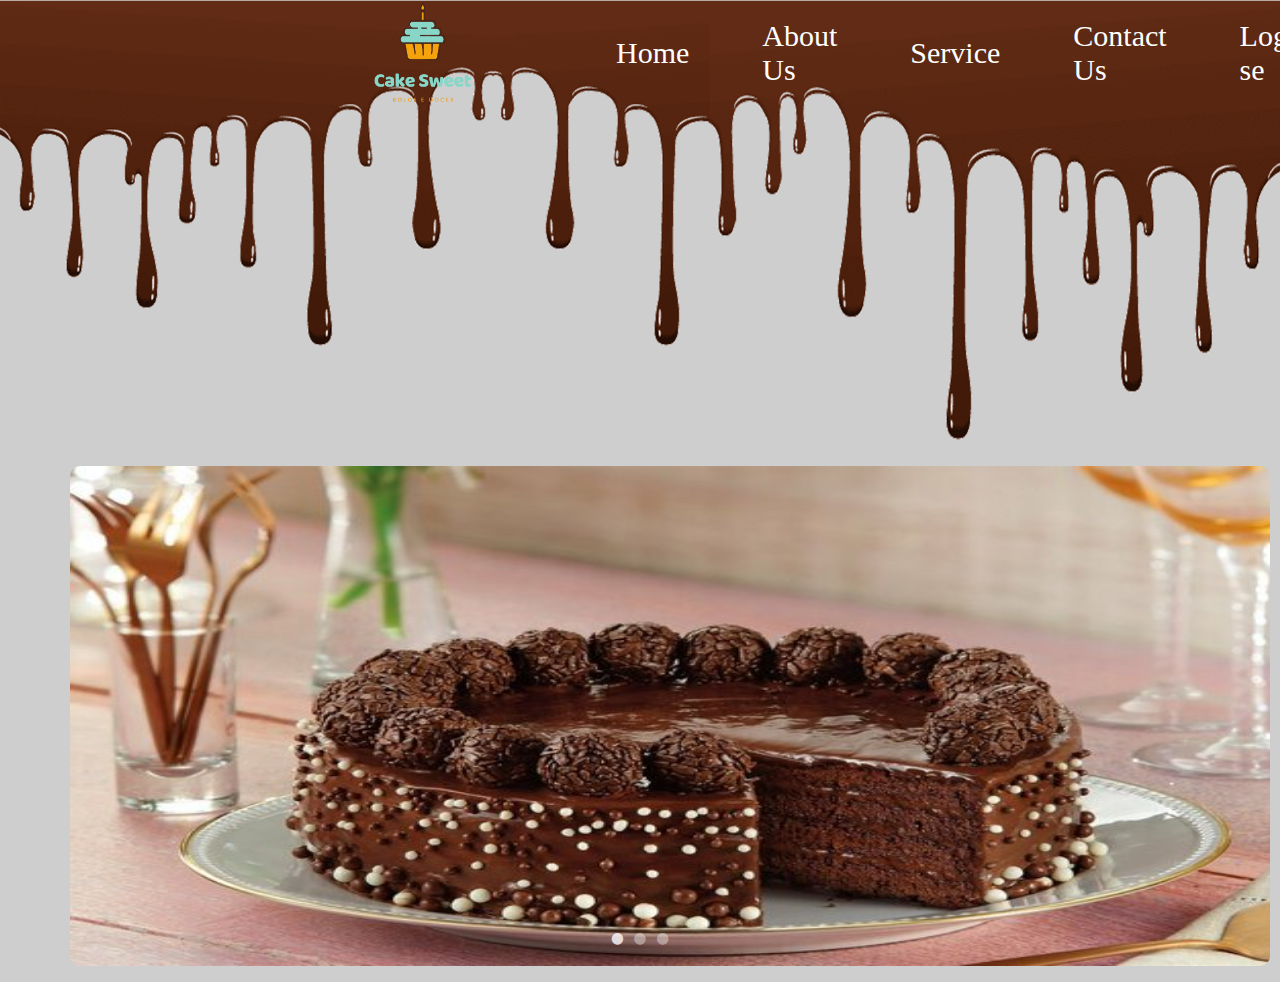
<file: index.html>
<html>
    <head>
        <meta http-equiv="content" content="text/html">
        <meta charset="utf-8">
        <title>S.A ETAPA 04</title>

        <link rel="stylesheet" href="css/gallery.css">
        <link rel="stylesheet" href="css/gallery.theme.css">
        <link rel="stylesheet" type="text/css" href="css/index.css">
    </head>

    <style type="text/css">
        a:link
        {
        text-decoration:none;
        }
        a {
        color: inherit;
        }
    </style>

    <body>
        <div class="container">
            <img src="img/choco.png" id="fundo">
            <table class="menu">
                <tr>
                    <td id="logo">
                        <a href=""><img src="img/logo.png" width="150px" id="logoimg"></a>
                    </td>
                    
                    <td id="home">
                        <a href="">Home</a>
                    </td>
    
                    <td id="AboutUs">
                        <a href="">About Us</a>
                    </td>
    
                    <td id="Service">
                        <a href="">Service</a>
                    </td>
    
                    <td id="ContactUs">
                        <a href="">Contact Us</a>
                    </td>
    
                    <td id="login">
                        <a href="">Login/Cadastre-se</a>
                    </td>
                </tr>
            </table>
        </div>

        <div class="gallery items-3">
            <div id="item-1" class="control-operator"></div>
            <div id="item-2" class="control-operator"></div>
            <div id="item-3" class="control-operator"></div>
          
            <figure class="item">
                <img src="img/bolo-de-aniversario-de-chocolate.jpg" height="500px" width="1300px">
            </figure>
          
            <figure class="item">
                <img src="img/bolo-de-chocolate-molhadinho-11.jpeg" height="500px" width="1300px">
            </figure>
          
            <figure class="item">
                <img src="img/maxresdefault.jpg" height="500px" width="1300px">
            </figure>
          
            <div class="controls">
              <a href="#item-1" class="control-button">•</a>
              <a href="#item-2" class="control-button">•</a>
              <a href="#item-3" class="control-button">•</a>
            </div>
          </div>
        
    </body>
</html>
</file>
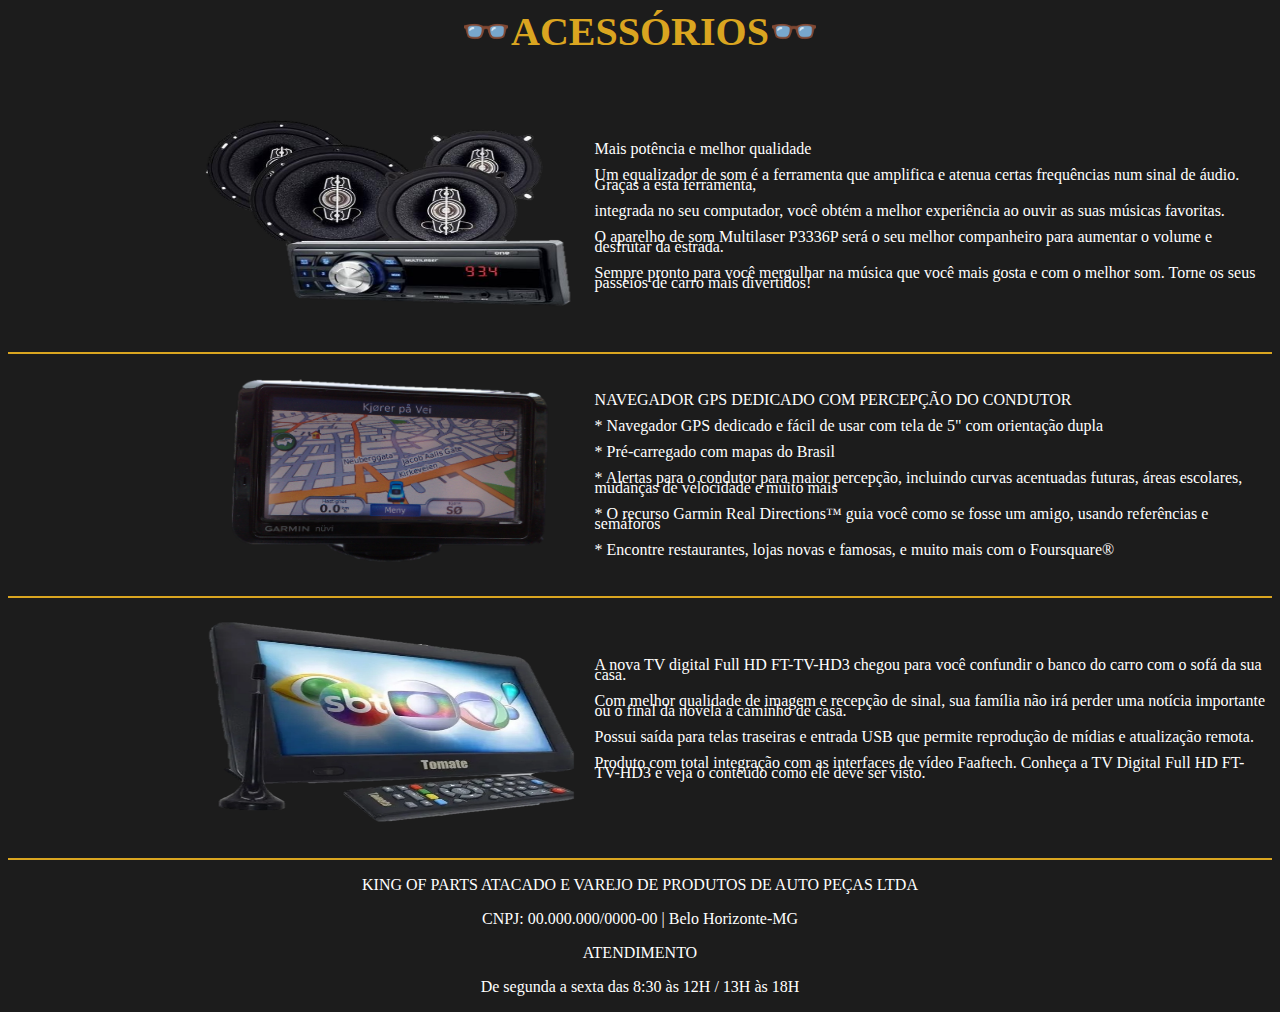
<file: acessorios.html>
<html>
    <head>
        <meta http-equiv="content" content="text/html">
        <meta charset="utf-8">
        <title>S.A HTML</title>

        <link rel="stylesheet" type="text/css" href="css/acessorios.css">
    </head>

    <body>
        <h2>👓ACESSÓRIOS👓</h2>

        <table>
            <tr>
                <td>
                    <img src="imagens/Screenshot_1.png" width="390" height="250">
                </td>
                <td>
                    <p>
                        <p>Mais potência e melhor qualidade</p>
                        <p>Um equalizador de som é a ferramenta que amplifica e atenua certas frequências num sinal de áudio. Graças a esta ferramenta,</p>
                        <p>integrada no seu computador, você obtém a melhor experiência ao ouvir as suas músicas favoritas.</p>

                        <p>O aparelho de som Multilaser P3336P será o seu melhor companheiro para aumentar o volume e desfrutar da estrada.</p>
                        <p>Sempre pronto para você mergulhar na música que você mais gosta e com o melhor som. Torne os seus passeios de carro mais divertidos!</p>
                </td>
            </tr>
            </table>
    
        <hr color="#DAA520">
    
        <table>
            <tr>
                <td>
                    <img src="imagens/GPS-carro.png" width="390" height="220">
                </td>
                <td>
                    <p>NAVEGADOR GPS DEDICADO COM PERCEPÇÃO DO CONDUTOR</p>

                    <p>* Navegador GPS dedicado e fácil de usar com tela de 5" com orientação dupla</p>
                    <p>* Pré-carregado com mapas do Brasil</p>
                    <p>* Alertas para o condutor para maior percepção, incluindo curvas acentuadas futuras, áreas escolares, mudanças de velocidade e muito mais</p>
                    <p>* O recurso Garmin Real Directions™ guia você como se fosse um amigo, usando referências e semáforos</p>
                    <p>* Encontre restaurantes, lojas novas e famosas, e muito mais com o Foursquare®</p>
                </td>
            </tr>
            </table>
    
        <hr color="#DAA520">
    
        <table>
            <tr>
                <td>
                    <img src="imagens/Screenshot_2.png" width="390" height="220">
                </td>
                <td>
                    <p>A nova TV digital Full HD FT-TV-HD3 chegou para você confundir o banco do carro com o sofá da sua casa.</p>
                    <p>Com melhor qualidade de imagem e recepção de sinal, sua família não irá perder uma notícia importante ou o final da novela a caminho de casa.</p>
                    <p>Possui saída para telas traseiras e entrada USB que permite reprodução de mídias e atualização remota.</p>
                    <p>Produto com total integração com as interfaces de vídeo Faaftech. Conheça a TV Digital Full HD FT-TV-HD3 e veja o conteúdo como ele deve ser visto.</p>
                </td>
            </tr>
        </table>

        <br>
        
        <hr color="#DAA520">

            <p id="rodape">KING OF PARTS ATACADO E VAREJO DE PRODUTOS DE AUTO PEÇAS LTDA</p>
            <p id="rodape">CNPJ: 00.000.000/0000-00 | Belo Horizonte-MG</p>
            <p id="rodape">ATENDIMENTO</p>
            <p id="rodape">De segunda a sexta das 8:30 às 12H / 13H às 18H</p>
    </body>
</html>
</file>
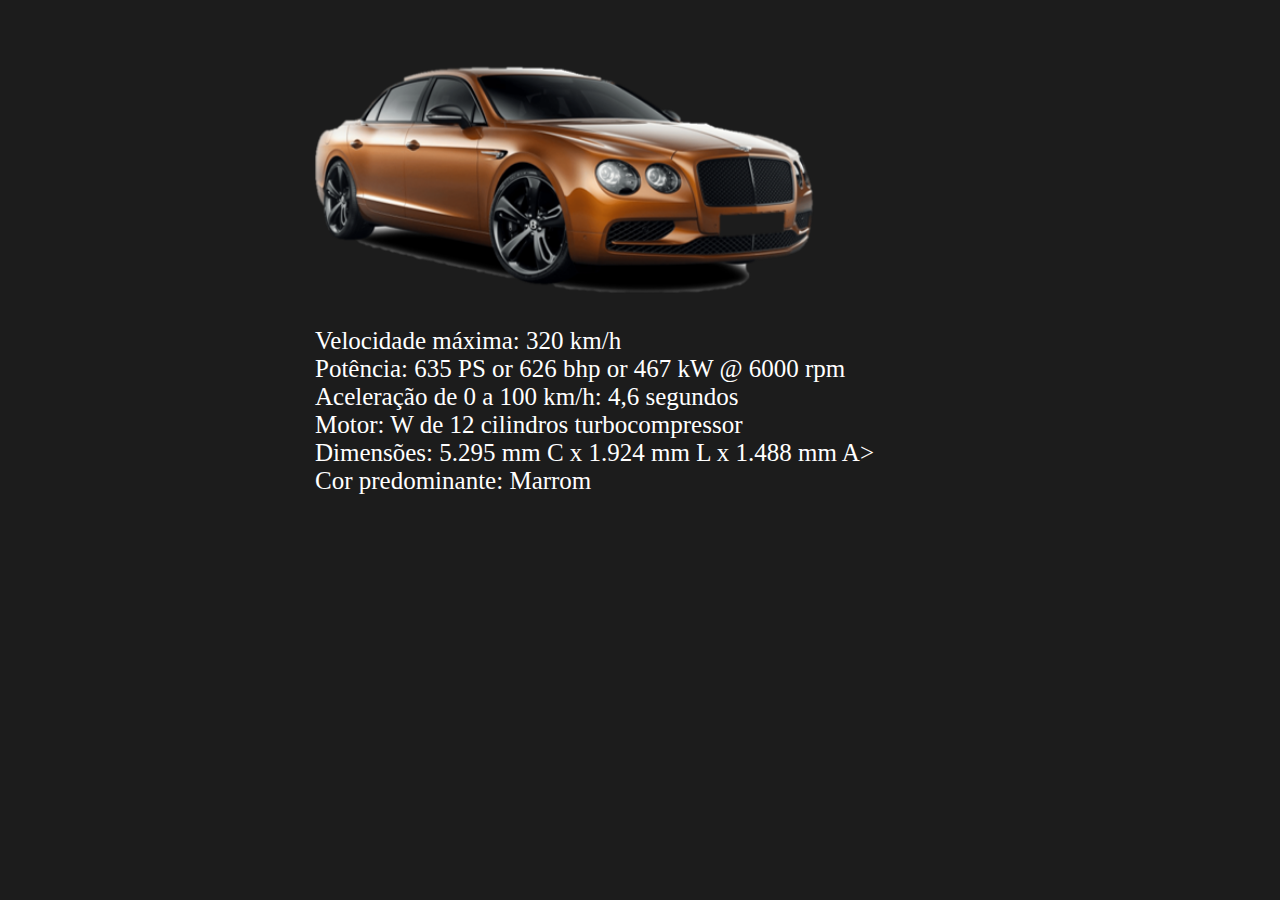
<file: bentley.html>
<html>
    <head>
        <meta http-equiv="content" content="text/html">
        <meta charset="utf-8">
        <title>S.A HTML</title>

        <link rel="stylesheet" type="text/css" href="css/bentley.css">
    </head>

    <body>
        <table class="bentley">
            <tr>
                <td>
                    <img src="imagens/bentley.png" id="bentley">
                </td>
            </tr>  
            
            <tr>
                <td>
                    <p id="especbentley"><br> Velocidade máxima: 320 km/h
                        <br> Potência: 635 PS or 626 bhp or 467 kW @ 6000 rpm
                        <br> Aceleração de 0 a 100 km/h: 4,6 segundos
                        <br> Motor: W de 12 cilindros turbocompressor
                        <br> Dimensões: 5.295 mm C x 1.924 mm L x 1.488 mm A>
                        <br> Cor predominante: Marrom</p>
                </td>
            </tr>
        </table>
    </body>
</html>
</file>
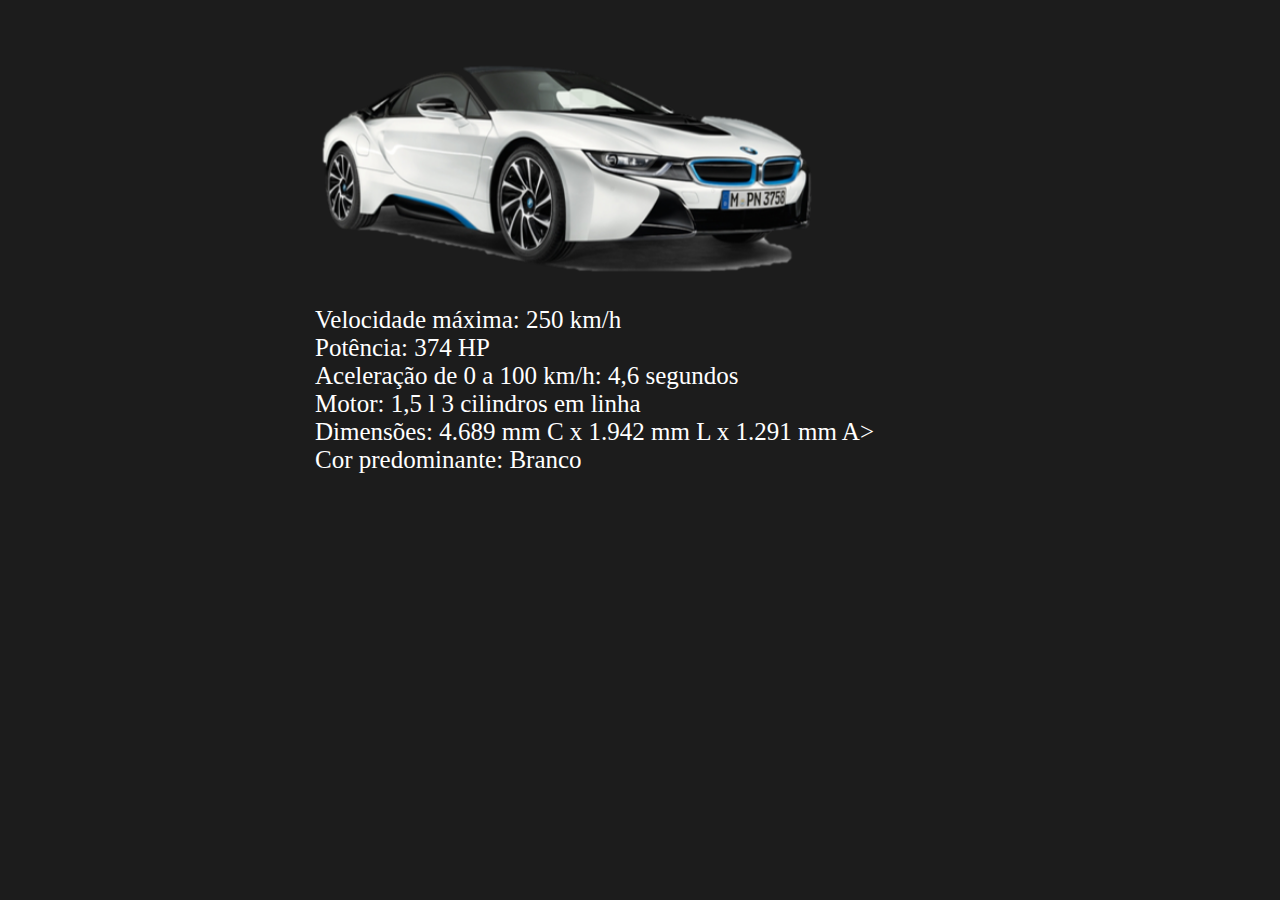
<file: bmw.html>
<html>
    <head>
        <meta http-equiv="content" content="text/html">
        <meta charset="utf-8">
        <title>S.A HTML</title>

        <link rel="stylesheet" type="text/css" href="css/bmw.css">
    </head>

    <body>
        <table class="bmw">
            <tr>
                <td>
                    <img src="imagens/bmw.png" id="bmw">
                </td>
            </tr>  
            
            <tr>
                <td>
                    <p id="especbmw"><br> Velocidade máxima: 250 km/h
                        <br> Potência: 374 HP
                        <br> Aceleração de 0 a 100 km/h: 4,6 segundos
                        <br> Motor: 1,5 l 3 cilindros em linha
                        <br> Dimensões: 4.689 mm C x 1.942 mm L x 1.291 mm A>
                        <br> Cor predominante: Branco</p>
                </td>
            </tr>
        </table>
    </body>
</html>
</file>
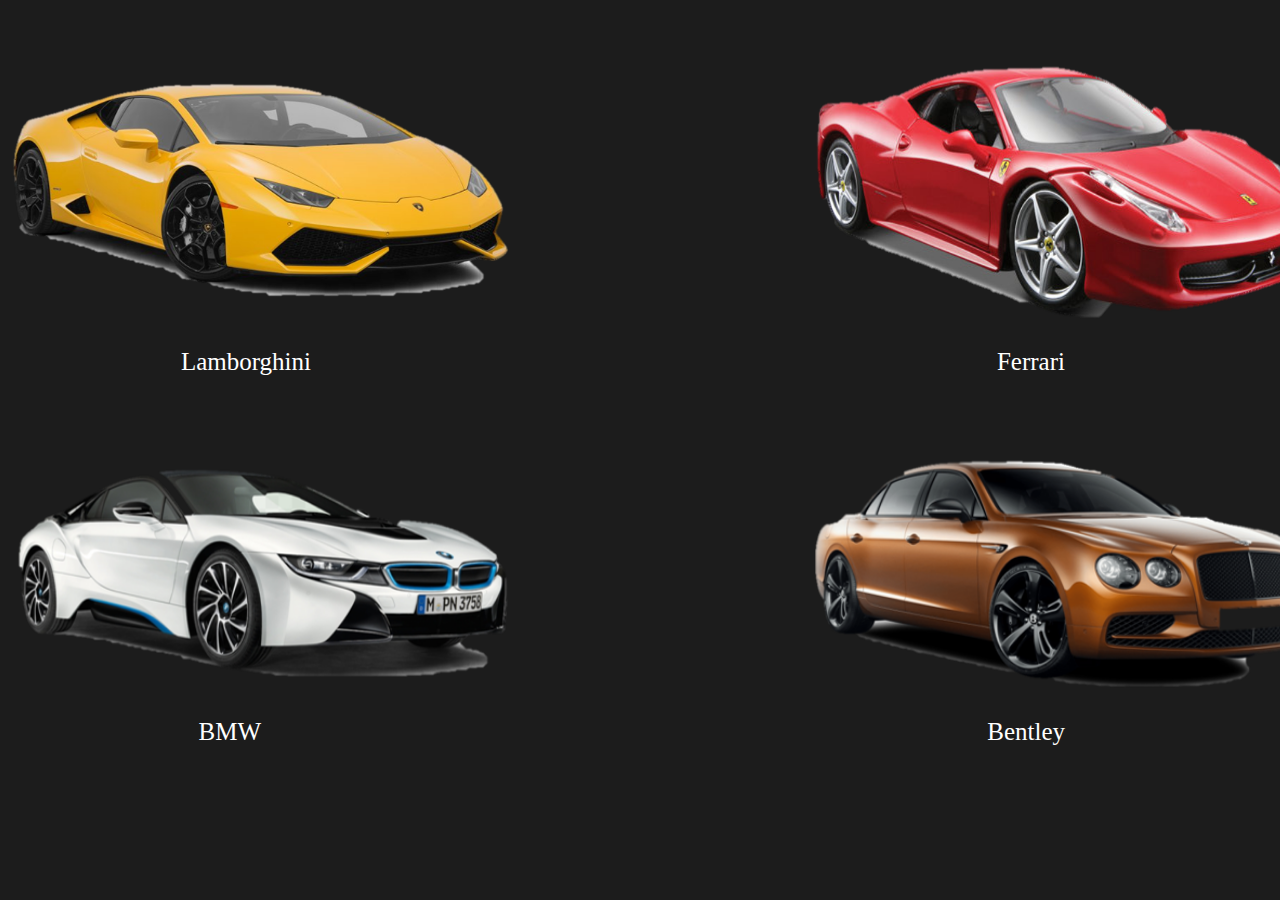
<file: carros.html>
<html>
    <head>
        <meta http-equiv="content" content="text/html">
        <meta charset="utf-8">
        <title>S.A HTML</title>

        <link rel="stylesheet" type="text/css" href="css/carros.css">

    </head>
    <body>
        <table class="carros">
            <tr>
                <td>
                    <p><a href="lamborghini.html" target="conteudo"><img src="imagens/lamborghini.jpg.png" id="lamborghini"></a></p>
                </td>
                <td>
                    <p><a href="ferrari.html" target="conteudo"><img src="imagens/ferrari.png" id="ferrari"></a></p>
                </td>
            </tr>

            <tr>
                <td>
                    <a href="lamborghini.html" target="conteudo"><p id="nomelamborghini">Lamborghini</p></a>
                </td>
                <td>
                    <a href="ferrari.html" target="conteudo"><p id="nomeferrari">Ferrari</p></a>
                </td>
            </tr>

            <tr>
                <td>
                    <p><a href="bmw.html" target="conteudo"><img src="imagens/bmw.png" id="bmw"></a></p>
                </td>
                <td>
                    <p><a href="bentley.html" target="conteudo"><img src="imagens/bentley.png" id="bentley"></a></p>
                </td>
            </tr>

            <tr>
                <td>
                    <a href="bmw.html" target="conteudo"><p id="nomebmw">BMW</p></a>
                </td>
                <td>
                    <a href="bentley.html" target="conteudo"><p id="nomebentley">Bentley</p></a>
                </td>
            </tr>
        </table>
    </body>
</html>
</file>
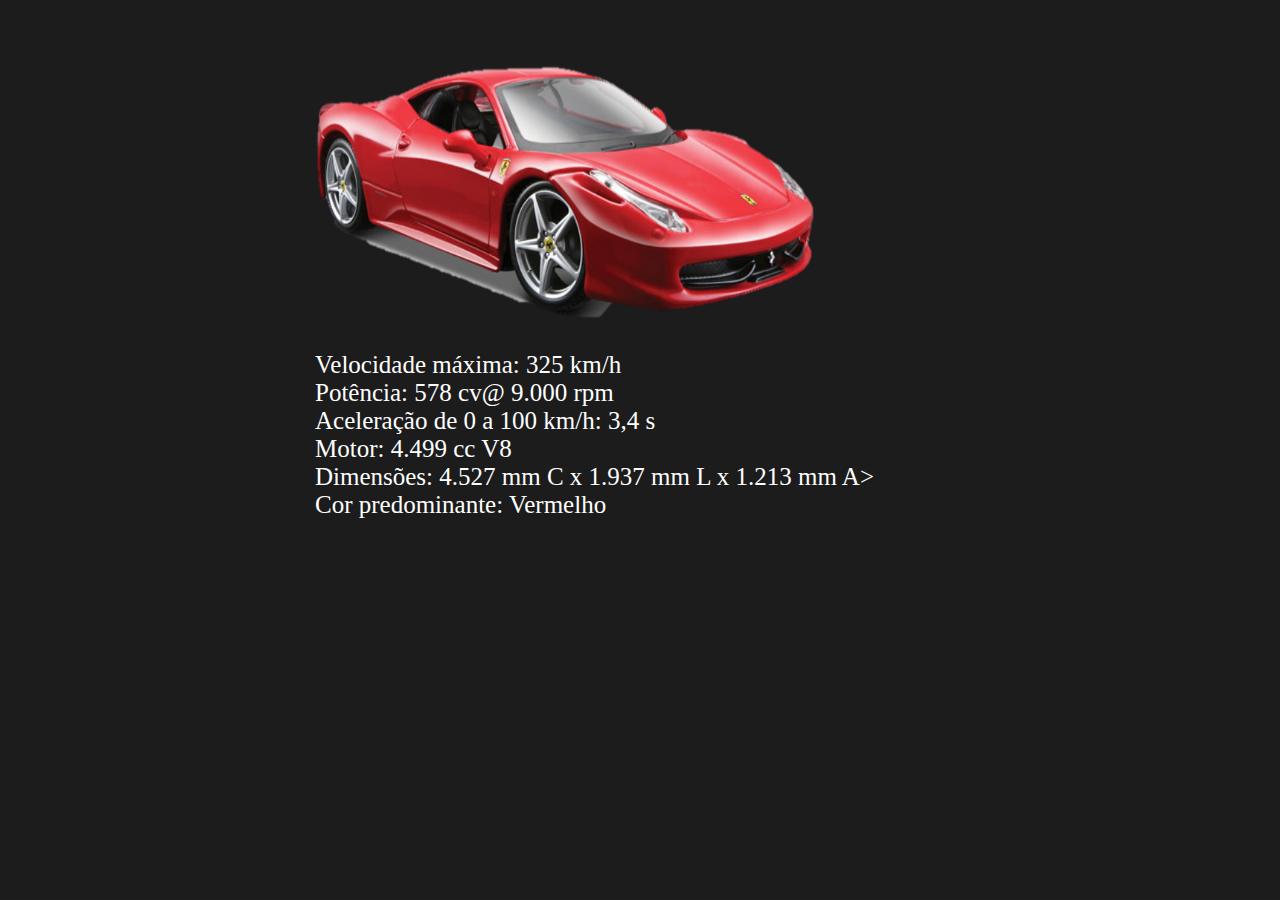
<file: ferrari.html>
<html>
    <head>
        <meta http-equiv="content" content="text/html">
        <meta charset="utf-8">
        <title>S.A HTML</title>

        <link rel="stylesheet" type="text/css" href="css/ferrari.css">
    </head>

    <body>
        <table class="ferrari">
            <tr>
                <td>
                    <img src="imagens/ferrari.png" id="ferrari">
                </td>
            </tr>  
            
            <tr>
                <td>
                    <p id="especferrari"><br> Velocidade máxima: 325 km/h
                        <br> Potência: 578 cv@ 9.000 rpm
                        <br> Aceleração de 0 a 100 km/h: 3,4 s
                        <br> Motor: 4.499 cc V8
                        <br> Dimensões: 4.527 mm C x 1.937 mm L x 1.213 mm A>
                        <br> Cor predominante: Vermelho</p>
                </td>
            </tr>
        </table>
    </body>
</html>
</file>
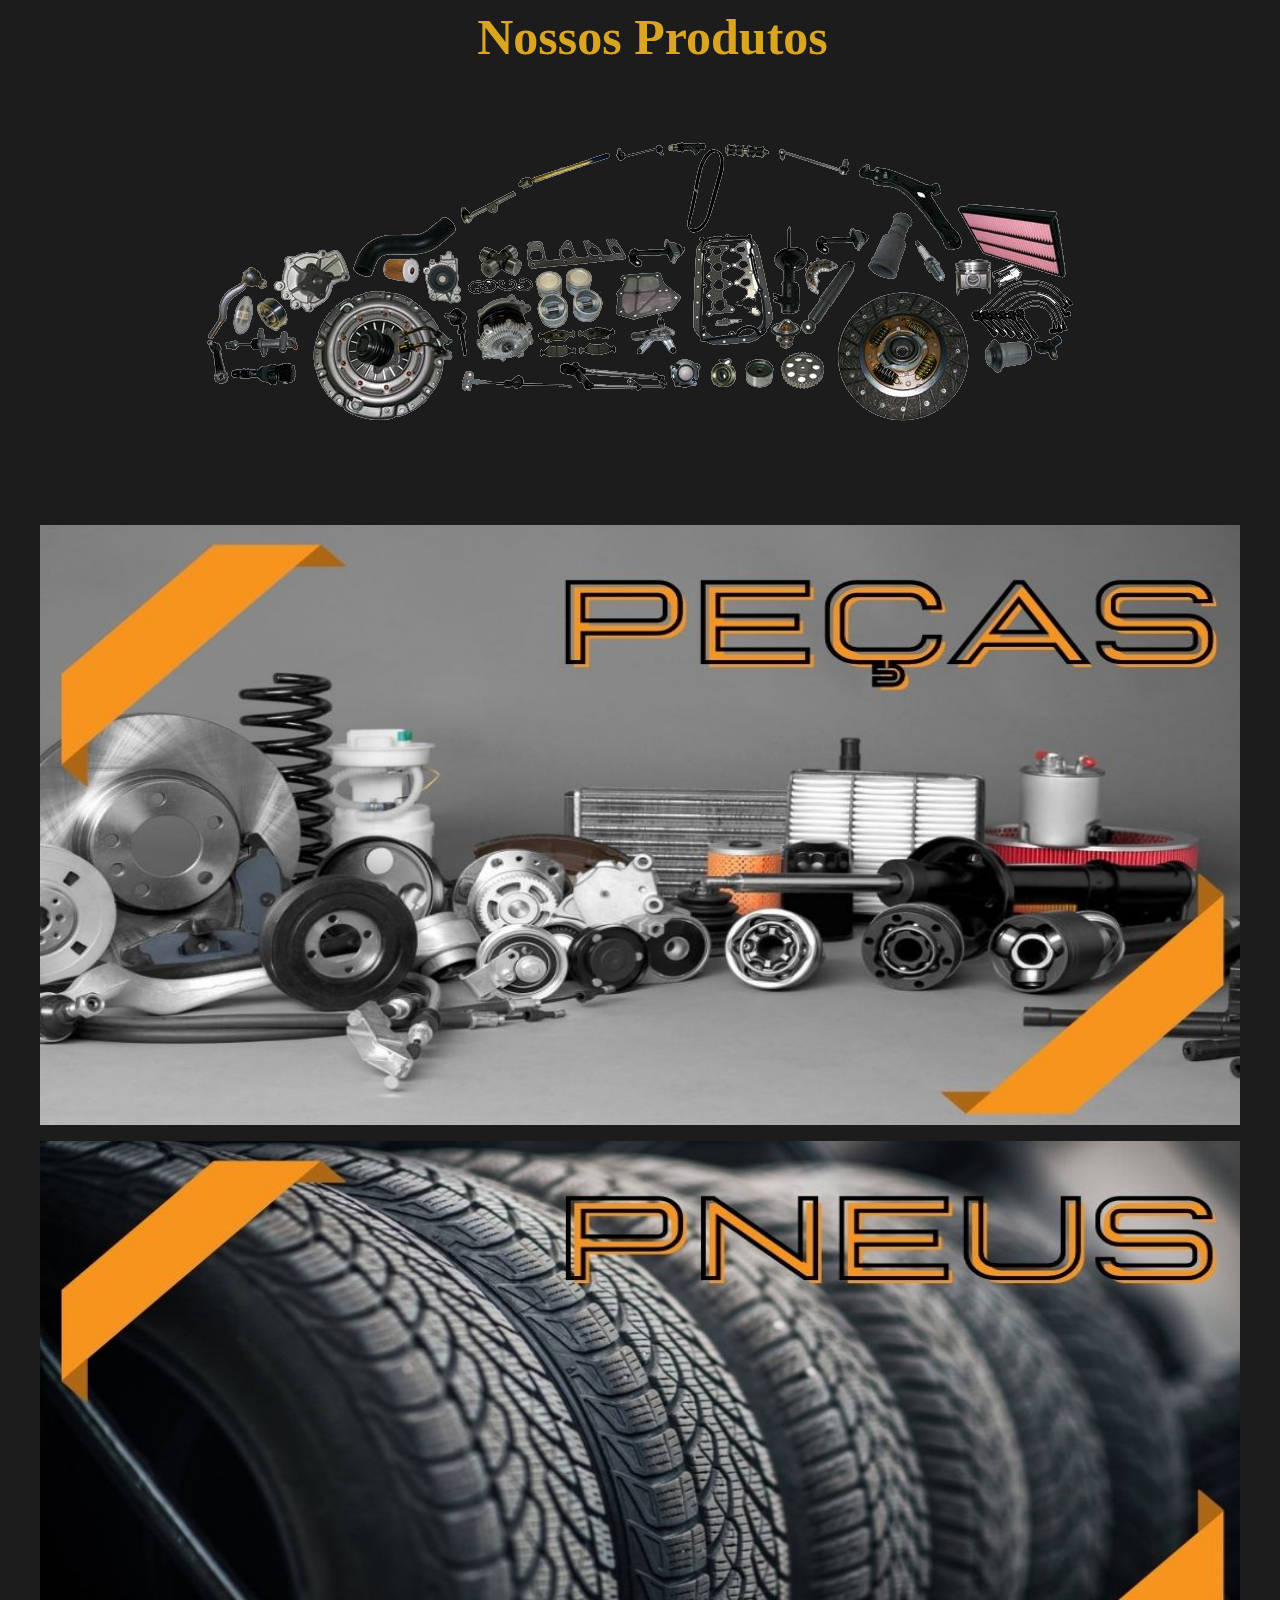
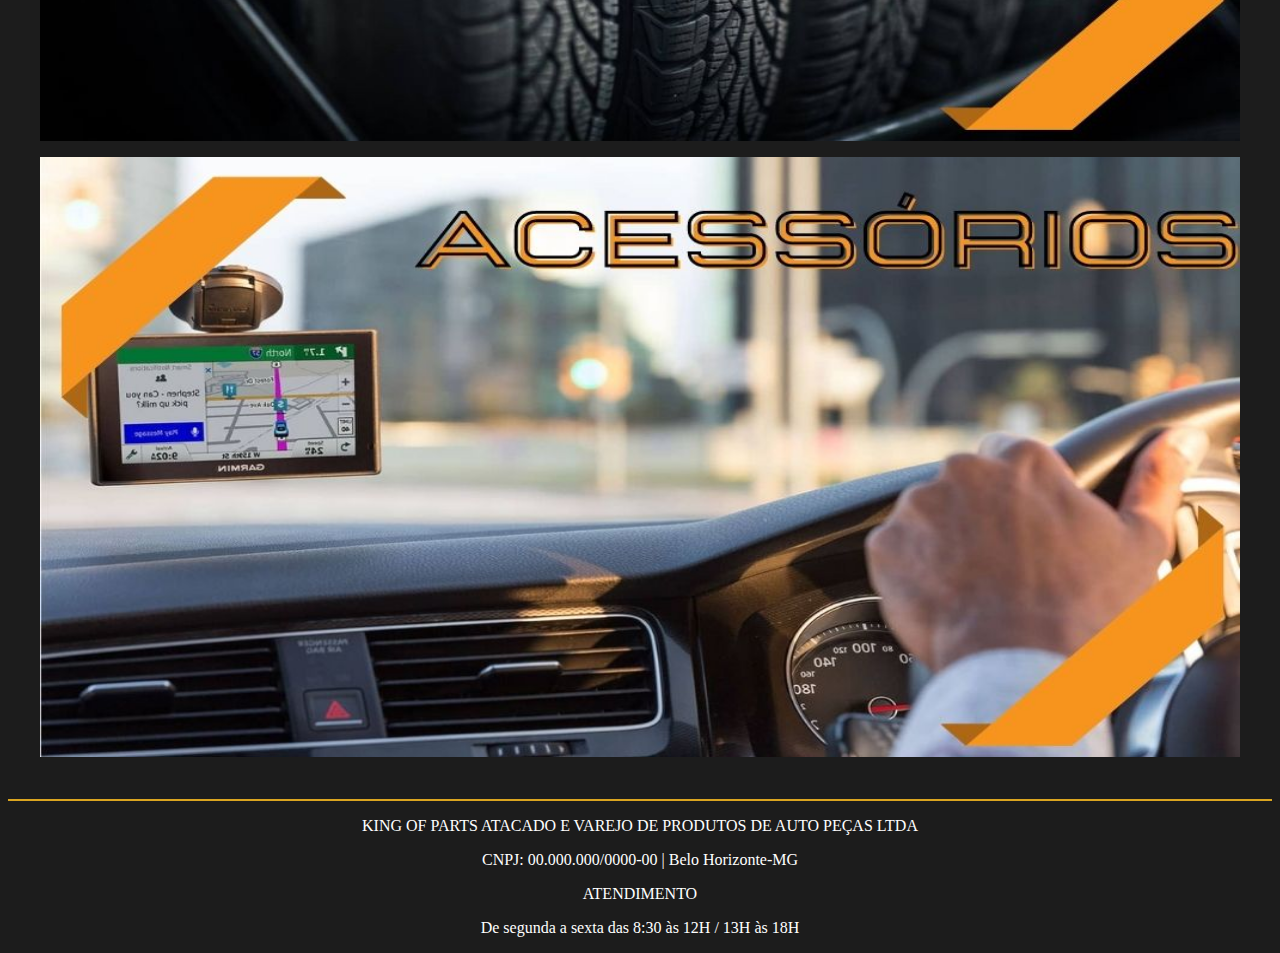
<file: inicio.html>
<html>
    <head>
        <meta http-equiv="content" content="text/html">
        <meta charset="utf-8">
        <title>S.A HTML</title>

        <link rel="stylesheet" type="text/css" href="css/inicio.css">
    </head>

    <body>
       
        <h2>&nbsp; Nossos Produtos</h2>
        
        <br>

        <p></a><img src="imagens/carro-bamauto.png"></p><br>
        <br>
        <br>
        <br>
        <p><a href="peças.html" target="conteudo"><img src="imagens/Urbano _ Natureza _ oda.jpg" width="1200" height="600"></a></p>
        <p><a href="peças.html" target="conteudo"><img src="imagens/PNEUS.jpg" width="1200" height="600"></a></p>
        <p><a href="acessorios.html" target="conteudo"><img src="imagens/Acessórios.jpg" width="1200" height="600"></a></p>

    </body>

    <br>
        
    <hr color="#DAA520">
    <p>KING OF PARTS ATACADO E VAREJO DE PRODUTOS DE AUTO PEÇAS LTDA<p>
        CNPJ: 00.000.000/0000-00 | Belo Horizonte-MG<p>
        ATENDIMENTO<p>
        De segunda a sexta das 8:30 às 12H / 13H às 18H</p>
</html>
</file>
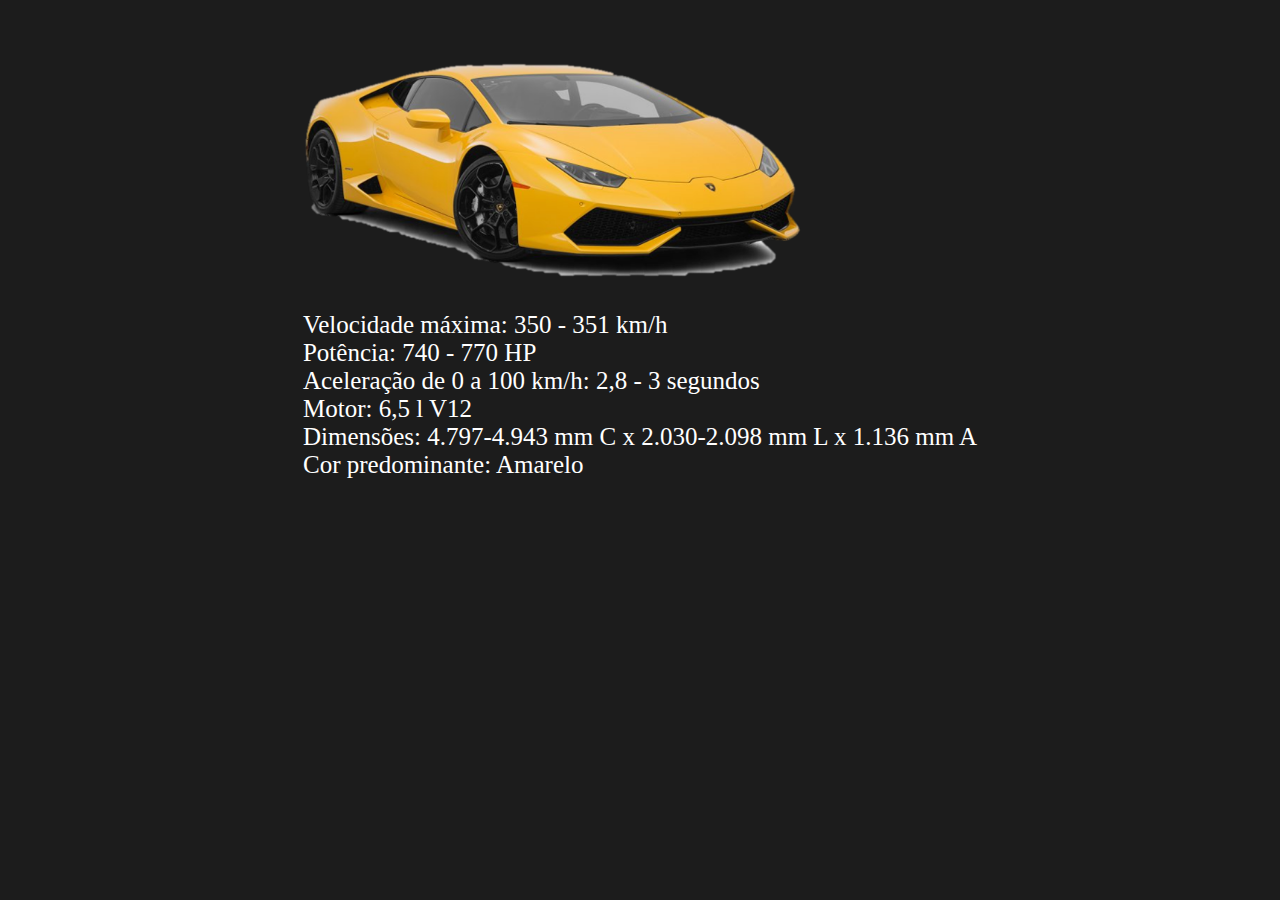
<file: lamborghini.html>
<html>
    <head>
        <meta http-equiv="content" content="text/html">
        <meta charset="utf-8">
        <title>S.A HTML</title>

        <link rel="stylesheet" type="text/css" href="css/lamborghini.css">
    </head>

    <body>
        <table class="lamborghini">
            <tr>
                <td>
                    <img src="imagens/lamborghini.jpg.png" id="lamborghini">
                </td>
            </tr>  
            
            <tr>
                <td>
                    <p id="especlamborghini"><br> Velocidade máxima: 350 - 351 km/h
                        <br> Potência: 740 - 770 HP
                        <br> Aceleração de 0 a 100 km/h: 2,8 - 3 segundos
                        <br> Motor: 6,5 l V12
                        <br> Dimensões: 4.797-4.943 mm C x 2.030-2.098 mm L x 1.136 mm A
                        <br> Cor predominante: Amarelo</p>
                </td>
            </tr>
        </table>
    </body>
</html>
</file>
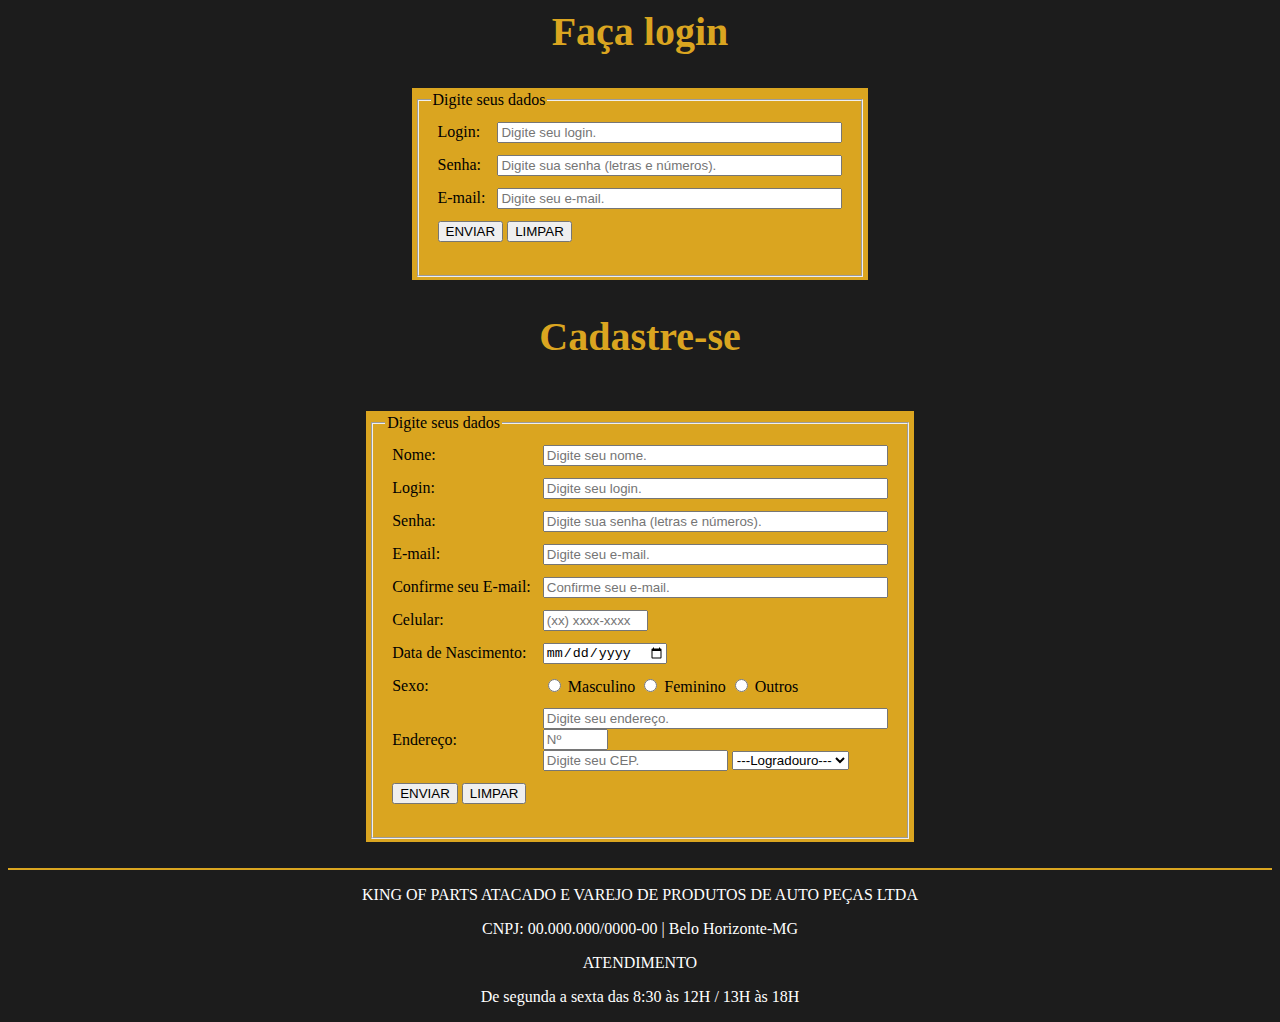
<file: login.html>
<html>
    <head>
        <meta http-equiv="content" content="text/html">
        <meta charset="utf-8">
        <title>S.A HTML</title>

        <link rel="stylesheet" type="text/css" href="css/login.css">
    </head>

    <body>
        <h2>Faça login</h2>
        <div>
        <table align="center">
            <tr>
                <td>
                    <fieldset id="login">
                        <legend>Digite seus dados</legend>
                    
                        <form action="enviar.php" method="post" name="CadastroCliente">
                            <table cellpadding="5">
                                
                                <tr>
                                    <td>
                                        <label for="nome">Login:</label>
                                    </td>
                                    <td>
                                        <input type="text" id="nome" name="nome" size="40" maxlength="30" placeholder="Digite seu login."/>
                                    </td>
                                </tr>

                                <tr>
                                    <td>
                                        <label for="nome">Senha:</label>
                                    </td>
                                    <td>
                                        <input type="password" id="nome" name="nome" size="40" maxlength="30" placeholder="Digite sua senha (letras e números)."/>
                                    </td>
                                </tr>
                
                                <tr>
                                    <td>
                                        <label for="email">E-mail:</label>
                                    </td>
                                    <td>
                                        <input type="email" id="email" name="email" size="40" maxlength="50" placeholder="Digite seu e-mail."/>
                                    </td>
                               <tr>
                                    <th colspan="2">
                                        <input type="submit" id="enviar" name="enviar" value="ENVIAR"/>
                                        <input type="reset" id="limpar" name="limpar" value="LIMPAR"/>
                                    </th>
                                </tr>
                            </table>
                        </fieldset>   
                    </form>
                </td>
            </tr>
        </table>

        <h2>Cadastre-se</h2>
        <br>
        
        <table align="center">
            <tr>
                <td>
                    <fieldset>
                        <legend>Digite seus dados</legend>
                    
                        <form action="enviar.php" method="post" name="CadastroCliente">
                            <table cellpadding="5">
                                <tr>
                                    <td>
                                        <label for="nome">Nome:</label>
                                    </td>
                                    <td>
                                        <input type="text" id="nome" name="nome" size="40" maxlength="30" placeholder="Digite seu nome."/>
                                    </td>
                                </tr>

                                <tr>
                                    <td>
                                        <label for="nome">Login:</label>
                                    </td>
                                    <td>
                                        <input type="text" id="nome" name="nome" size="40" maxlength="30" placeholder="Digite seu login."/>
                                    </td>
                                </tr>

                                <tr>
                                    <td>
                                        <label for="nome">Senha:</label>
                                    </td>
                                    <td>
                                        <input type="password" id="nome" name="nome" size="40" maxlength="30" placeholder="Digite sua senha (letras e números)."/>
                                    </td>
                                </tr>
                
                                <tr>
                                    <td>
                                        <label for="email">E-mail:</label>
                                    </td>
                                    <td>
                                        <input type="email" id="email" name="email" size="40" maxlength="50" placeholder="Digite seu e-mail."/>
                                    </td>
                                </tr>

                                <tr>
                                    <td>
                                        <label for="email">Confirme seu E-mail:</label>
                                    </td>
                                    <td>
                                        <input type="email" id="email" name="email" size="40" maxlength="50" placeholder="Confirme seu e-mail."/>
                                    </td>
                                </tr>
                
                                <tr>
                                    <td>
                                        <label for="cel">Celular:</label>
                                    </td>
                                    <td>
                                        <input type="text" id="cel" name="cel" size="10" maxlength="13" placeholder="(xx) xxxx-xxxx"/>
                                    </td>
                                </tr>
                
                                <tr>
                                    <td>
                                        <label for="nasc">Data de Nascimento:</label>
                                    </td>
                                    <td>
                                        <input type="date" id="nasc" name="nasc" size="40"/>
                                    </td>
                                </tr>
                
                                <tr>
                                    <td>
                                        <label>Sexo:</label>
                                    </td>
                                    <td>
                                        <input type="radio" id="sexo" name="sexo" value="Masculino"/>
                                        <label for="Sexo">Masculino</label>
                
                                        <input type="radio" id="sexo" name="sexo" value="Feminino"/>
                                        <label for="Sexo">Feminino</label>
                
                                        <input type="radio" id="sexo" name="sexo" value="Outros"/>
                                        <label for="Sexo">Outros</label>
                                    </td>
                                </tr>
                
                                <tr>
                                    <td>
                                        <label>Endereço:</label>
                                    </td>
                                    <td>
                                        <input type="text" id="endereço" name="endereço" size="40" placeholder="Digite seu endereço."/>
                                        <br>
                
                                        <input type="text" id="endereço" name="endereço" size="5" placeholder="Nº"/>
                                        <br>
                
                                        <input type="text" id="cep" name="cep" placeholder="Digite seu CEP."/>
                                        
                                        <select id="logradouro" name="logradouro">
                                            <option value="" selected="select">---Logradouro---</option>
                                            <option value="Rua">Rua</option>
                                            <option value="Avenida">Avenida</option>
                                            <option value="Condomínio">Condomínio</option>
                                            <option value="Quadra">Quadra</option>
                                            <option value="Via">Via</option>
                                            <option value="Viela">Viela</option>
                                        </select>
                                        <br>
                                    </td>
                                </tr>

                                <tr>
                                    <th colspan="2">
                                        <input type="submit" id="enviar" name="enviar" value="ENVIAR"/>
                                        <input type="reset" id="limpar" name="limpar" value="LIMPAR"/>
                                    </th>
                                </tr>
                            </table>
                        </fieldset>   
                    </form>
                </td>
            </tr>
        </table>
        <br>
        </div>
        <hr color="#DAA520">
        
            <p id="rodape">KING OF PARTS ATACADO E VAREJO DE PRODUTOS DE AUTO PEÇAS LTDA</p>
            <p id="rodape">CNPJ: 00.000.000/0000-00 | Belo Horizonte-MG</p>
            <p id="rodape">ATENDIMENTO</p>
            <p id="rodape">De segunda a sexta das 8:30 às 12H / 13H às 18H</p>
    </body>
</html>
</file>
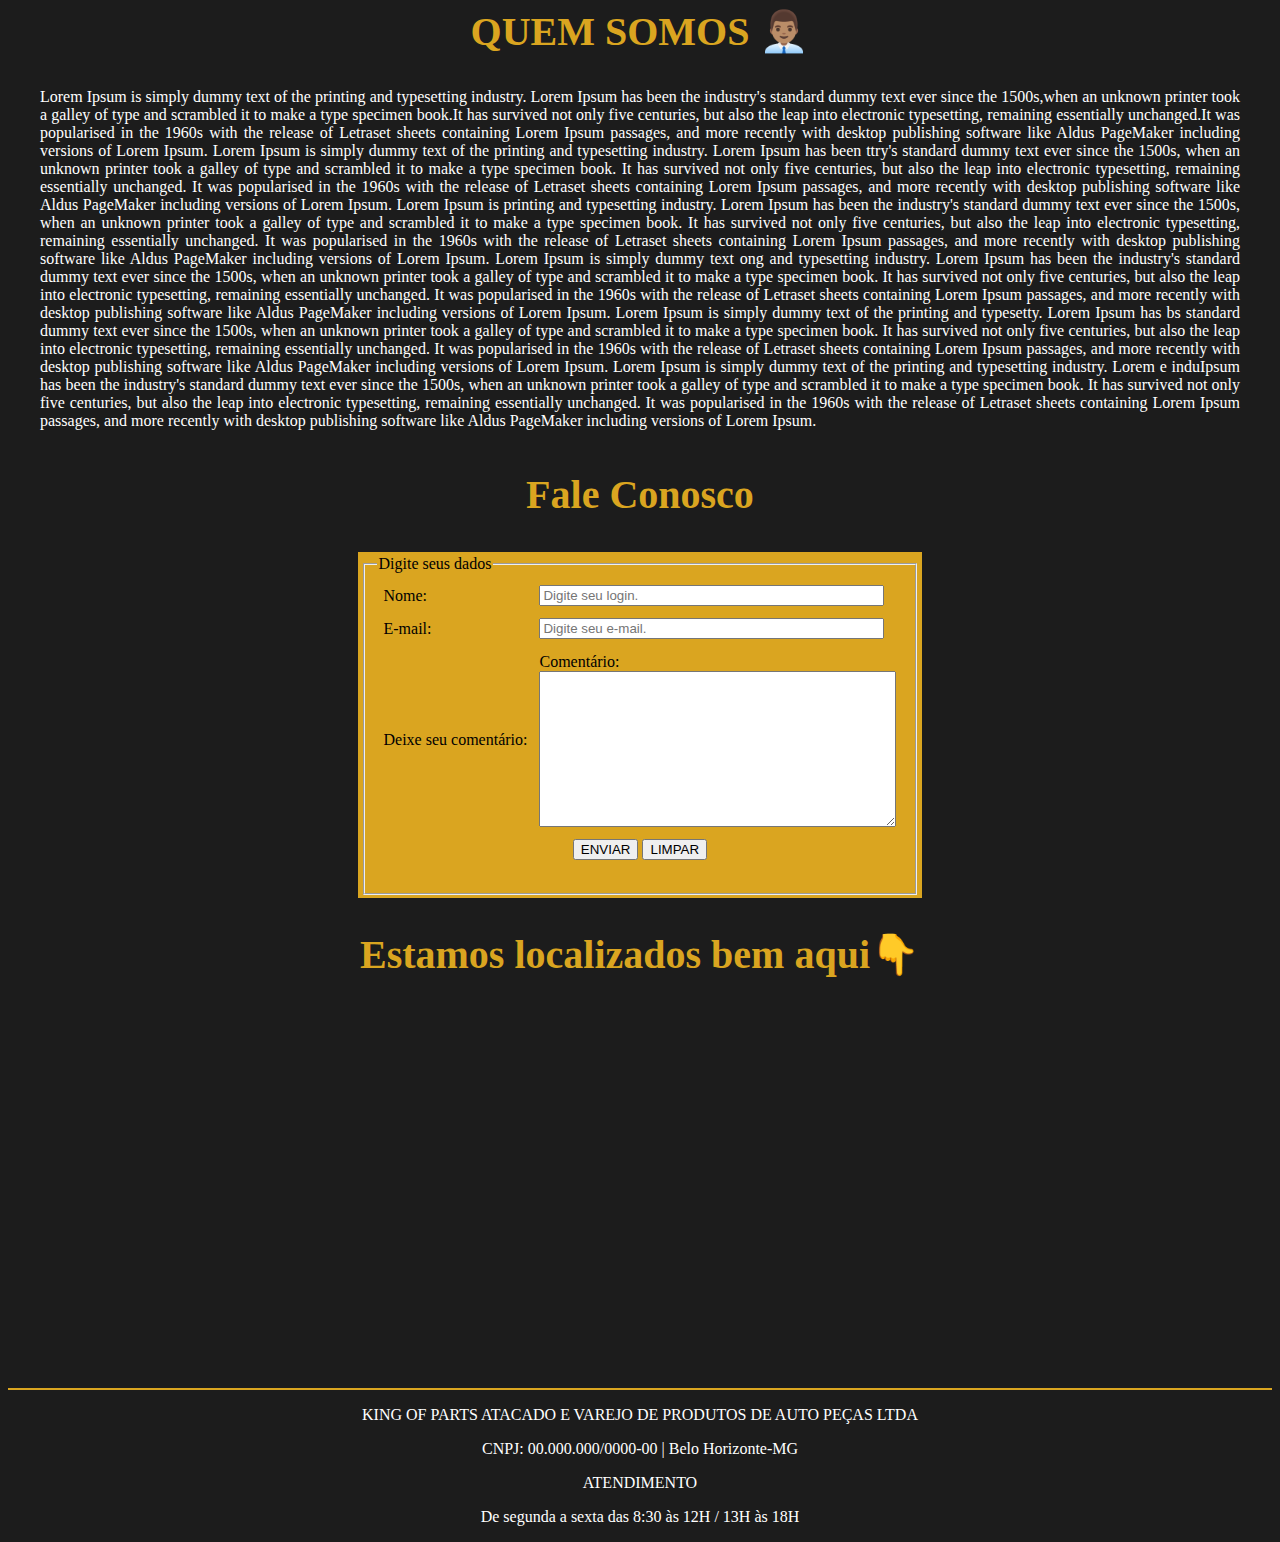
<file: quemsomos.html>
<html>
    <head>
        <meta http-equiv="content" content="text/html">
        <meta charset="utf-8">
        <title>S.A HTML</title>

        <link rel="stylesheet" type="text/css" href="css/quemsomos.css">
    </head>

    <body>
        <h2>QUEM SOMOS 👨🏽‍💼</h2>

        <div>
        <p>Lorem Ipsum is simply dummy text of the printing and typesetting industry. Lorem Ipsum has been the industry's standard dummy text ever since the 1500s,when an unknown printer took a galley of type and scrambled it to make a type specimen book.It has survived not only five centuries, but also the leap into electronic typesetting, remaining essentially unchanged.It was popularised in the 1960s with the release of Letraset sheets containing Lorem Ipsum passages, and more recently with desktop publishing software like Aldus PageMaker including versions of Lorem Ipsum.
            Lorem Ipsum is simply dummy text of the printing and typesetting industry. Lorem Ipsum has been ttry's standard dummy text ever since the 1500s, when an unknown printer took a galley of type and scrambled it to make a type specimen book. It has survived not only five centuries, but also the leap into electronic typesetting, remaining essentially unchanged. It was popularised in the 1960s with the release of Letraset sheets containing Lorem Ipsum passages, and more recently with desktop publishing software like Aldus PageMaker including versions of Lorem Ipsum.
            Lorem Ipsum is  printing and typesetting industry. Lorem Ipsum has been the industry's standard dummy text ever since the 1500s, when an unknown printer took a galley of type and scrambled it to make a type specimen book. It has survived not only five centuries, but also the leap into electronic typesetting, remaining essentially unchanged. It was popularised in the 1960s with the release of Letraset sheets containing Lorem Ipsum passages, and more recently with desktop publishing software like Aldus PageMaker including versions of Lorem Ipsum.
            Lorem Ipsum is simply dummy text ong and typesetting industry. Lorem Ipsum has been the industry's standard dummy text ever since the 1500s, when an unknown printer took a galley of type and scrambled it to make a type specimen book. It has survived not only five centuries, but also the leap into electronic typesetting, remaining essentially unchanged. It was popularised in the 1960s with the release of Letraset sheets containing Lorem Ipsum passages, and more recently with desktop publishing software like Aldus PageMaker including versions of Lorem Ipsum.
            Lorem Ipsum is simply dummy text of the printing and typesetty. Lorem Ipsum has bs standard dummy text ever since the 1500s, when an unknown printer took a galley of type and scrambled it to make a type specimen book. It has survived not only five centuries, but also the leap into electronic typesetting, remaining essentially unchanged. It was popularised in the 1960s with the release of Letraset sheets containing Lorem Ipsum passages, and more recently with desktop publishing software like Aldus PageMaker including versions of Lorem Ipsum.
            Lorem Ipsum is simply dummy text of the printing and typesetting industry. Lorem e induIpsum has been the industry's standard dummy text ever since the 1500s, when an unknown printer took a galley of type and scrambled it to make a type specimen book. It has survived not only five centuries, but also the leap into electronic typesetting, remaining essentially unchanged. It was popularised in the 1960s with the release of Letraset sheets containing Lorem Ipsum passages, and more recently with desktop publishing software like Aldus PageMaker including versions of Lorem Ipsum.
        </p>
        </div>

        <h2>Fale Conosco</h2>

        <table class="faleconosco">

            <tr>
                <td>
                    <fieldset id="login">
                        <legend>Digite seus dados</legend>
                    
                        <form action="enviar.php" method="post" name="CadastroCliente">
                            <table cellpadding="5">
                                
                                <tr>
                                    <td>
                                        <label for="nome">Nome:</label>
                                    </td>
                                    <td>
                                        <input type="text" id="nome" name="nome" size="40" maxlength="30" placeholder="Digite seu login."/>
                                    </td>
                                </tr>

                                <tr>
                                    <td>
                                        <label for="email">E-mail:</label>
                                    </td>
                                    <td>
                                        <input type="email" id="email" name="email" size="40" maxlength="50" placeholder="Digite seu e-mail."/>
                                    </td>
                               <tr>

                                <tr>
                                    <td>
                                        <label for="nome">Deixe seu comentário:</label>
                                    </td>
                                    <td>
                                        <label for="comentario">Comentário:</label><br>
                                        <textarea name="comentario" id="comentario" cols="42" rows="10"></textarea>
                                    </td>
                                </tr>
                
                                    <th colspan="2">
                                        <input type="submit" id="enviar" name="enviar" value="ENVIAR"/>
                                        <input type="reset" id="limpar" name="limpar" value="LIMPAR"/>
                                    </th>
                                </tr>
                            </table>
                        </fieldset>   
                    </form>
                </td>
            </tr>
        </table>


        <h2>Estamos localizados bem aqui👇</h2>

        <div>
        <iframe src="https://www.google.com/maps/embed?pb=!1m18!1m12!1m3!1d3751.197937744869!2d-43.94319878446875!3d-19.91606204302071!2m3!1f0!2f0!3f0!3m2!1i1024!2i768!4f13.1!3m3!1m2!1s0xa699e5fcb4ec55%3A0x13406853bb867692!2sSENAI%20Centro!5e0!3m2!1spt-BR!2sbr!4v1600573478048!5m2!1spt-BR!2sbr" width="1000" height="450" frameborder="0" style="border:0;" allowfullscreen="" aria-hidden="false" tabindex="0"></iframe>
        </div>
        
        <br>

        <hr color="#DAA520">

            <p id="rodape">KING OF PARTS ATACADO E VAREJO DE PRODUTOS DE AUTO PEÇAS LTDA</p>
            <p id="rodape">CNPJ: 00.000.000/0000-00 | Belo Horizonte-MG</p>
            <p id="rodape">ATENDIMENTO</p>
            <p id="rodape">De segunda a sexta das 8:30 às 12H / 13H às 18H</p>
    </body>
</html>
</file>
<file: css/gallery.css>
@charset "UTF-8";
.gallery .control-operator:target ~ .controls .control-button {
  color: #ccc;
  color: rgba(255, 255, 255, 0.4);
}

.gallery .control-button:first-of-type, .gallery .control-operator:nth-of-type(1):target ~ .controls .control-button:nth-of-type(1), .gallery .control-operator:nth-of-type(2):target ~ .controls .control-button:nth-of-type(2), .gallery .control-operator:nth-of-type(3):target ~ .controls .control-button:nth-of-type(3), .gallery .control-operator:nth-of-type(4):target ~ .controls .control-button:nth-of-type(4), .gallery .control-operator:nth-of-type(5):target ~ .controls .control-button:nth-of-type(5) {
  color: white;
  color: rgba(255, 255, 255, 0.8);
}

.gallery .item:first-of-type {
  position: static;
  pointer-events: auto;
  opacity: 1;
}
.gallery .item {
  position: absolute;
  top: 0;
  left: 0;
  width: 100%;
  height: 100%;
  pointer-events: none;
  opacity: 0;
  transition: opacity .5s;
}
.gallery .control-operator {
  display: none;
}
.gallery .control-operator:target ~ .item {
  pointer-events: none;
  opacity: 0;
  animation: none;
}
.gallery .control-operator:target ~ .controls .control-button {
  animation: none;
}

@keyframes controlAnimation-2 {
  0% {
    color: #ccc;
    color: rgba(255, 255, 255, 0.4);
  }

  14.3%,
  50% {
    color: white;
    color: rgba(255, 255, 255, 0.8);
  }

  64.3%,
  100% {
    color: #ccc;
    color: rgba(255, 255, 255, 0.4);
  }
}
@keyframes galleryAnimation-2 {
  0% {
    opacity: 0;
  }

  14.3%,
  50% {
    opacity: 1;
  }

  64.3%,
  100% {
    opacity: 0;
  }
}
.gallery .control-operator:nth-of-type(1):target ~ .item:nth-of-type(1) {
  pointer-events: auto;
  opacity: 1;
}
.gallery .control-operator:nth-of-type(2):target ~ .item:nth-of-type(2) {
  pointer-events: auto;
  opacity: 1;
}

.items-2.autoplay .control-button {
  animation: controlAnimation-2 14s infinite;
}
.items-2.autoplay .item {
  animation: galleryAnimation-2 14s infinite;
}
.items-2 .control-button:nth-of-type(1),
.items-2 .item:nth-of-type(1) {
  animation-delay: -2s;
}
.items-2 .control-button:nth-of-type(2),
.items-2 .item:nth-of-type(2) {
  animation-delay: 5s;
}

@keyframes controlAnimation-3 {
  0% {
    color: #ccc;
    color: rgba(255, 255, 255, 0.4);
  }

  9.5%,
  33.3% {
    color: white;
    color: rgba(255, 255, 255, 0.8);
  }

  42.9%,
  100% {
    color: #ccc;
    color: rgba(255, 255, 255, 0.4);
  }
}
@keyframes galleryAnimation-3 {
  0% {
    opacity: 0;
  }

  9.5%,
  33.3% {
    opacity: 1;
  }

  42.9%,
  100% {
    opacity: 0;
  }
}
.gallery .control-operator:nth-of-type(1):target ~ .item:nth-of-type(1) {
  pointer-events: auto;
  opacity: 1;
}
.gallery .control-operator:nth-of-type(2):target ~ .item:nth-of-type(2) {
  pointer-events: auto;
  opacity: 1;
}
.gallery .control-operator:nth-of-type(3):target ~ .item:nth-of-type(3) {
  pointer-events: auto;
  opacity: 1;
}

.items-3.autoplay .control-button {
  animation: controlAnimation-3 21s infinite;
}
.items-3.autoplay .item {
  animation: galleryAnimation-3 21s infinite;
}
.items-3 .control-button:nth-of-type(1),
.items-3 .item:nth-of-type(1) {
  animation-delay: -2s;
}
.items-3 .control-button:nth-of-type(2),
.items-3 .item:nth-of-type(2) {
  animation-delay: 5s;
}
.items-3 .control-button:nth-of-type(3),
.items-3 .item:nth-of-type(3) {
  animation-delay: 12s;
}

@keyframes controlAnimation-4 {
  0% {
    color: #ccc;
    color: rgba(255, 255, 255, 0.4);
  }

  7.1%,
  25% {
    color: white;
    color: rgba(255, 255, 255, 0.8);
  }

  32.1%,
  100% {
    color: #ccc;
    color: rgba(255, 255, 255, 0.4);
  }
}
@keyframes galleryAnimation-4 {
  0% {
    opacity: 0;
  }

  7.1%,
  25% {
    opacity: 1;
  }

  32.1%,
  100% {
    opacity: 0;
  }
}
.gallery .control-operator:nth-of-type(1):target ~ .item:nth-of-type(1) {
  pointer-events: auto;
  opacity: 1;
}
.gallery .control-operator:nth-of-type(2):target ~ .item:nth-of-type(2) {
  pointer-events: auto;
  opacity: 1;
}
.gallery .control-operator:nth-of-type(3):target ~ .item:nth-of-type(3) {
  pointer-events: auto;
  opacity: 1;
}
.gallery .control-operator:nth-of-type(4):target ~ .item:nth-of-type(4) {
  pointer-events: auto;
  opacity: 1;
}

.items-4.autoplay .control-button {
  animation: controlAnimation-4 28s infinite;
}
.items-4.autoplay .item {
  animation: galleryAnimation-4 28s infinite;
}
.items-4 .control-button:nth-of-type(1),
.items-4 .item:nth-of-type(1) {
  animation-delay: -2s;
}
.items-4 .control-button:nth-of-type(2),
.items-4 .item:nth-of-type(2) {
  animation-delay: 5s;
}
.items-4 .control-button:nth-of-type(3),
.items-4 .item:nth-of-type(3) {
  animation-delay: 12s;
}
.items-4 .control-button:nth-of-type(4),
.items-4 .item:nth-of-type(4) {
  animation-delay: 19s;
}

@keyframes controlAnimation-5 {
  0% {
    color: #ccc;
    color: rgba(255, 255, 255, 0.4);
  }

  5.7%,
  20% {
    color: white;
    color: rgba(255, 255, 255, 0.8);
  }

  25.7%,
  100% {
    color: #ccc;
    color: rgba(255, 255, 255, 0.4);
  }
}
@keyframes galleryAnimation-5 {
  0% {
    opacity: 0;
  }

  5.7%,
  20% {
    opacity: 1;
  }

  25.7%,
  100% {
    opacity: 0;
  }
}
.gallery .control-operator:nth-of-type(1):target ~ .item:nth-of-type(1) {
  pointer-events: auto;
  opacity: 1;
}
.gallery .control-operator:nth-of-type(2):target ~ .item:nth-of-type(2) {
  pointer-events: auto;
  opacity: 1;
}
.gallery .control-operator:nth-of-type(3):target ~ .item:nth-of-type(3) {
  pointer-events: auto;
  opacity: 1;
}
.gallery .control-operator:nth-of-type(4):target ~ .item:nth-of-type(4) {
  pointer-events: auto;
  opacity: 1;
}
.gallery .control-operator:nth-of-type(5):target ~ .item:nth-of-type(5) {
  pointer-events: auto;
  opacity: 1;
}

.items-5.autoplay .control-button {
  animation: controlAnimation-5 35s infinite;
}
.items-5.autoplay .item {
  animation: galleryAnimation-5 35s infinite;
}
.items-5 .control-button:nth-of-type(1),
.items-5 .item:nth-of-type(1) {
  animation-delay: -2s;
}
.items-5 .control-button:nth-of-type(2),
.items-5 .item:nth-of-type(2) {
  animation-delay: 5s;
}
.items-5 .control-button:nth-of-type(3),
.items-5 .item:nth-of-type(3) {
  animation-delay: 12s;
}
.items-5 .control-button:nth-of-type(4),
.items-5 .item:nth-of-type(4) {
  animation-delay: 19s;
}
.items-5 .control-button:nth-of-type(5),
.items-5 .item:nth-of-type(5) {
  animation-delay: 26s;
}
</file>
<file: css/gallery.theme.css>
@charset "UTF-8";

.gallery .control-button {
  color: #ccc;
  color: rgba(255, 255, 255, 0.4);
}

.gallery .control-button:hover {
  color: white;
  color: rgba(255, 255, 255, 0.8);
}

.gallery {
  position: relative;
}
.gallery .item {
    border-radius: 10px;
  margin-left:70px;
  height: 500px;
  width: 1200px;
  overflow: hidden;
  text-align: center;
  background: #4d87e2;
}
.gallery .controls {
  position: absolute;
  bottom: 0;
  width: 100%;
  text-align: center;
}
.gallery .control-button {
  display: inline-block;
  margin: 0 .02em;
  font-size: 3em;
  text-align: center;
  text-decoration: none;
  transition: color .1s;
}
</file>
<file: css/index.css>
@charset "utf-8";

body {
    width: 100%;
    height: 100%;
    margin-left: unset;
    margin-top: unset;
    background-color: rgb(206, 206, 206);
}

.container {
    position: relative;
}

#fundo {
    height: 450px;
    width: 100%;
}

.menu {
    position: absolute;
    left: 300px;
    top: 0px;
    color: white;
}

#logoimg {
    padding-right: 70px;
    padding-left: 70px;
    width: 100px;
    height: 100px;
}

#home {
    padding-right: 70px;
    padding-left: 70px;
    text-align: center;
    font-size: 30px;
}

#AboutUs {
    padding-right: 70px;
    font-size: 30px;
}

#Service {
    padding-right: 70px;
    font-size: 30px;
}

#ContactUs {
    padding-right: 70px;
    font-size: 30px;
}

#login {
    font-size: 30px;
}
</file>
<file: css/acessorios.css>
@charset "utf-8";

body {
    background-color: #1C1C1C;
}
h2{
    text-align: center;
    font-size: 40px;
    color: #DAA520;
}
p {
    color: white;
    text-align: left;
}
table {
    
    text-align: left;
    line-height: 10px;
    margin-left: 15%;
}
#rodape {
    text-align: center;
}
</file>
<file: css/bentley.css>
@charset "utf-8";

body {
    background-color: #1C1C1C;
}

#bentley {
    margin-top: 50px;
    margin-right: 150px;
    width: 500px;
}

#especbentley {
    color: white;
    margin: auto;
    font-size: 25px;
}

.bentley {
    margin: auto;
}
</file>
<file: css/bmw.css>
@charset "utf-8";

body {
    background-color: #1C1C1C;
}

#bmw {
    margin-top: 50px;
    margin-right: 150px;
    width: 500px;
}

#especbmw {
    color: white;
    margin: auto;
    font-size: 25px;
}

.bmw {
    margin: auto;
}
</file>
<file: css/carros.css>
@charset "utf-8";

body {
    background-color: #1C1C1C;
}

.carros {
    margin: auto;
}

#lamborghini {
    margin-top: 50px;
    margin-right: 150px;
    width: 500px;
}

#nomelamborghini {
    color: white;
    float: right;
    margin-right: 350px;
    font-size: 25px;
}

#ferrari {
    margin-top: 50px;
    margin-left: 150px;
    width: 500px;
}

#nomeferrari {
    color: white;
    float: right;
    margin-right: 250px;
    font-size: 25px;
}

#bmw {
    margin-top: 50px;
    margin-right: 150px;
    width: 500px;
}

#nomebmw {
    color: white;
    float: right;
    margin-right: 400px;
    font-size: 25px;
}

#bentley {
    margin-top: 50px;
    margin-left: 150px;
    width: 500px;
}

#nomebentley {
    color: white;
    float: right;
    margin-right: 250px;
    font-size: 25px;
}
</file>
<file: css/ferrari.css>
@charset "utf-8";

body {
    background-color: #1C1C1C;
}

#ferrari {
    margin-top: 50px;
    margin-right: 150px;
    width: 500px;
}

#especferrari {
    color: white;
    margin: auto;
    font-size: 25px;
}

.ferrari {
    margin: auto;
}
</file>
<file: css/inicio.css>
@charset "utf-8";

body {
    background-color: #1C1C1C;
}
h2 {
    text-align: center;
    color:#DAA520;
    font-size: 50;
}
p {
    text-align: center;
    color: white;
}
</file>
<file: css/lamborghini.css>
@charset "utf-8";

body {
    background-color: #1C1C1C;
}

#lamborghini {
    margin-top: 50px;
    margin-right: 150px;
    width: 500px;
}

#especlamborghini {
    color: white;
    margin: auto;
    font-size: 25px;
}

.lamborghini {
    margin: auto;
}
</file>
<file: css/login.css>
@charset "utf-8";

body {
    background-color: #1C1C1C;
}
h2 {
    text-align: center;
    font-size: 40px;
    color: #DAA520;
}
p {
    color: white;
    text-align: center;
    text-align: justify;
}
#rodape {
    text-align: center;
}
table {
    text-align: left;
    background-color: #DAA520;
}
</file>
<file: css/quemsomos.css>
@charset "utf-8";

body {
    background-color: #1C1C1C;
}

h2 {
    text-align: center;
    font-size: 40px;
    color: #DAA520;
}

p {
    color: white;
    text-align: center;
    text-align: justify;
}

#rodape {
    text-align: center;
}

div, iframe {
    width: 1200px;
    height: 350px;
    margin: 0 auto;
}

.faleconosco {
    margin: auto;
    text-align: left;
    background-color: #DAA520;
}
</file>
